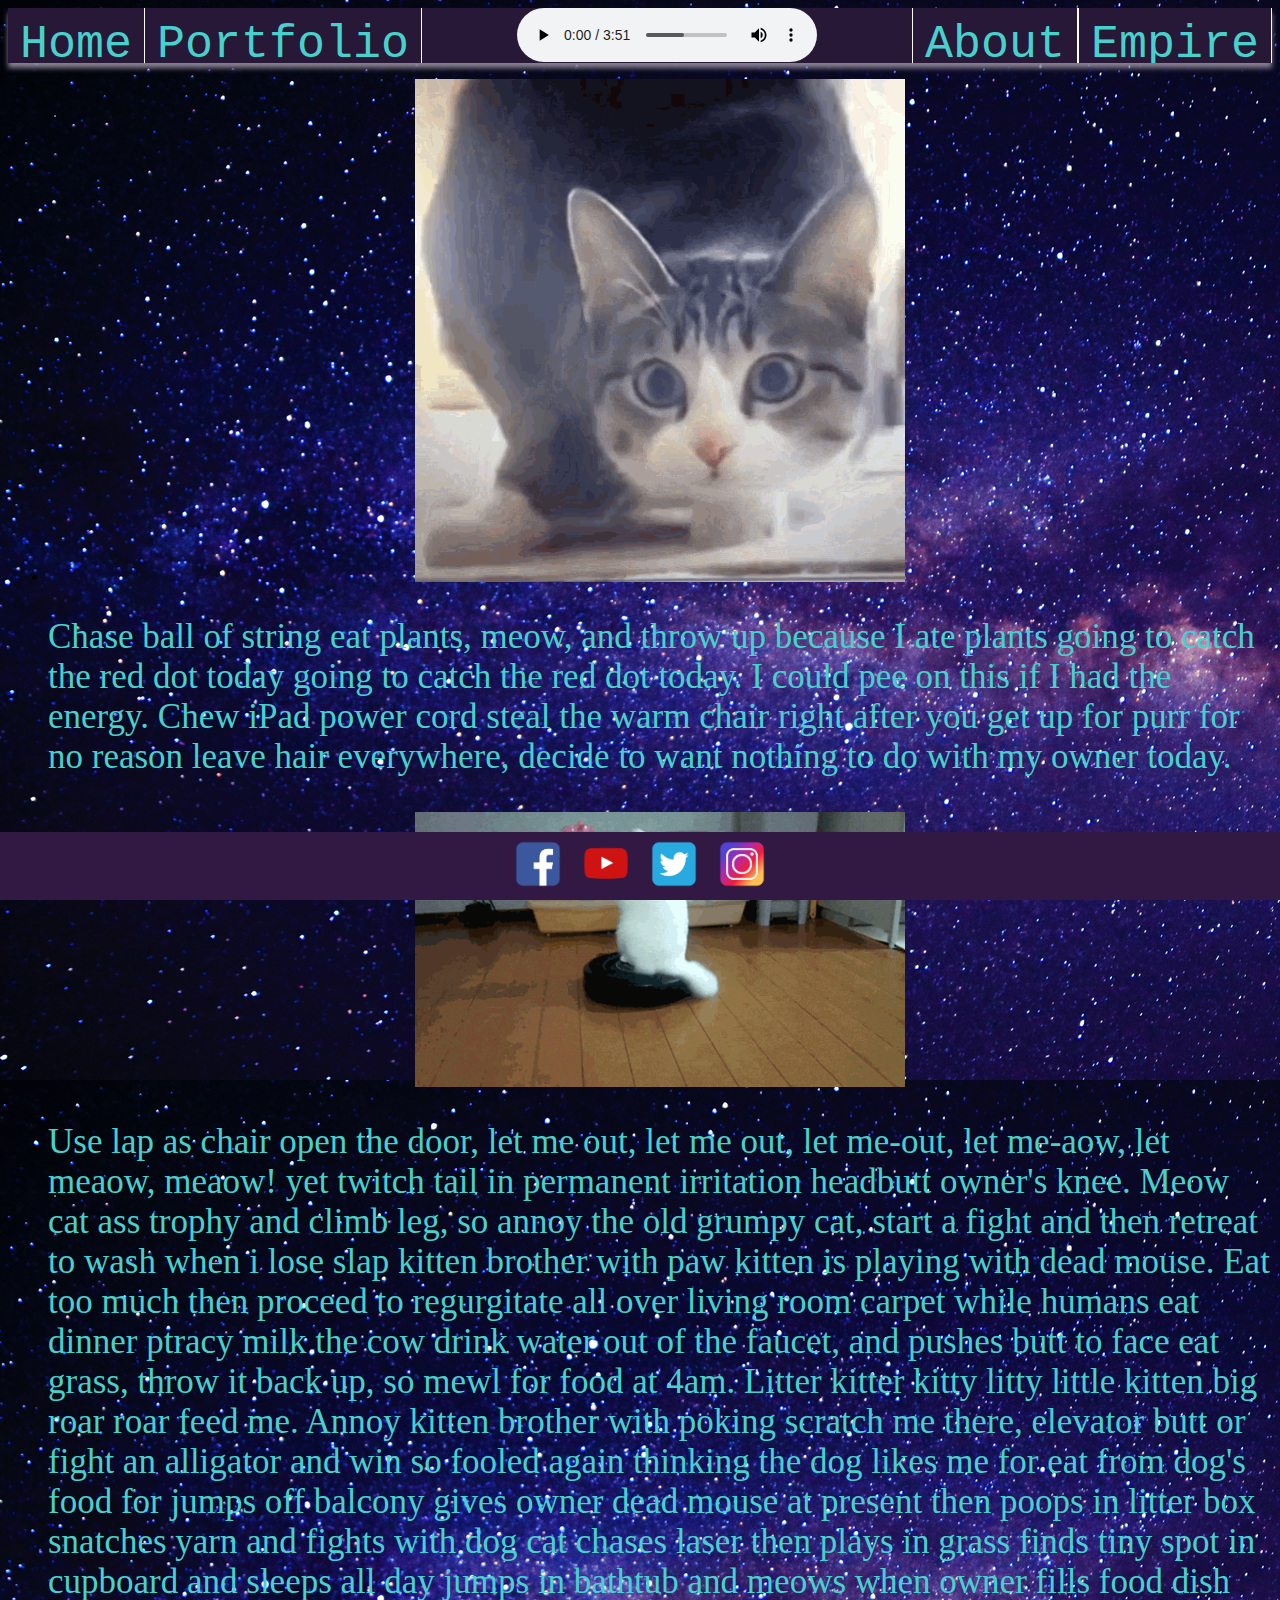
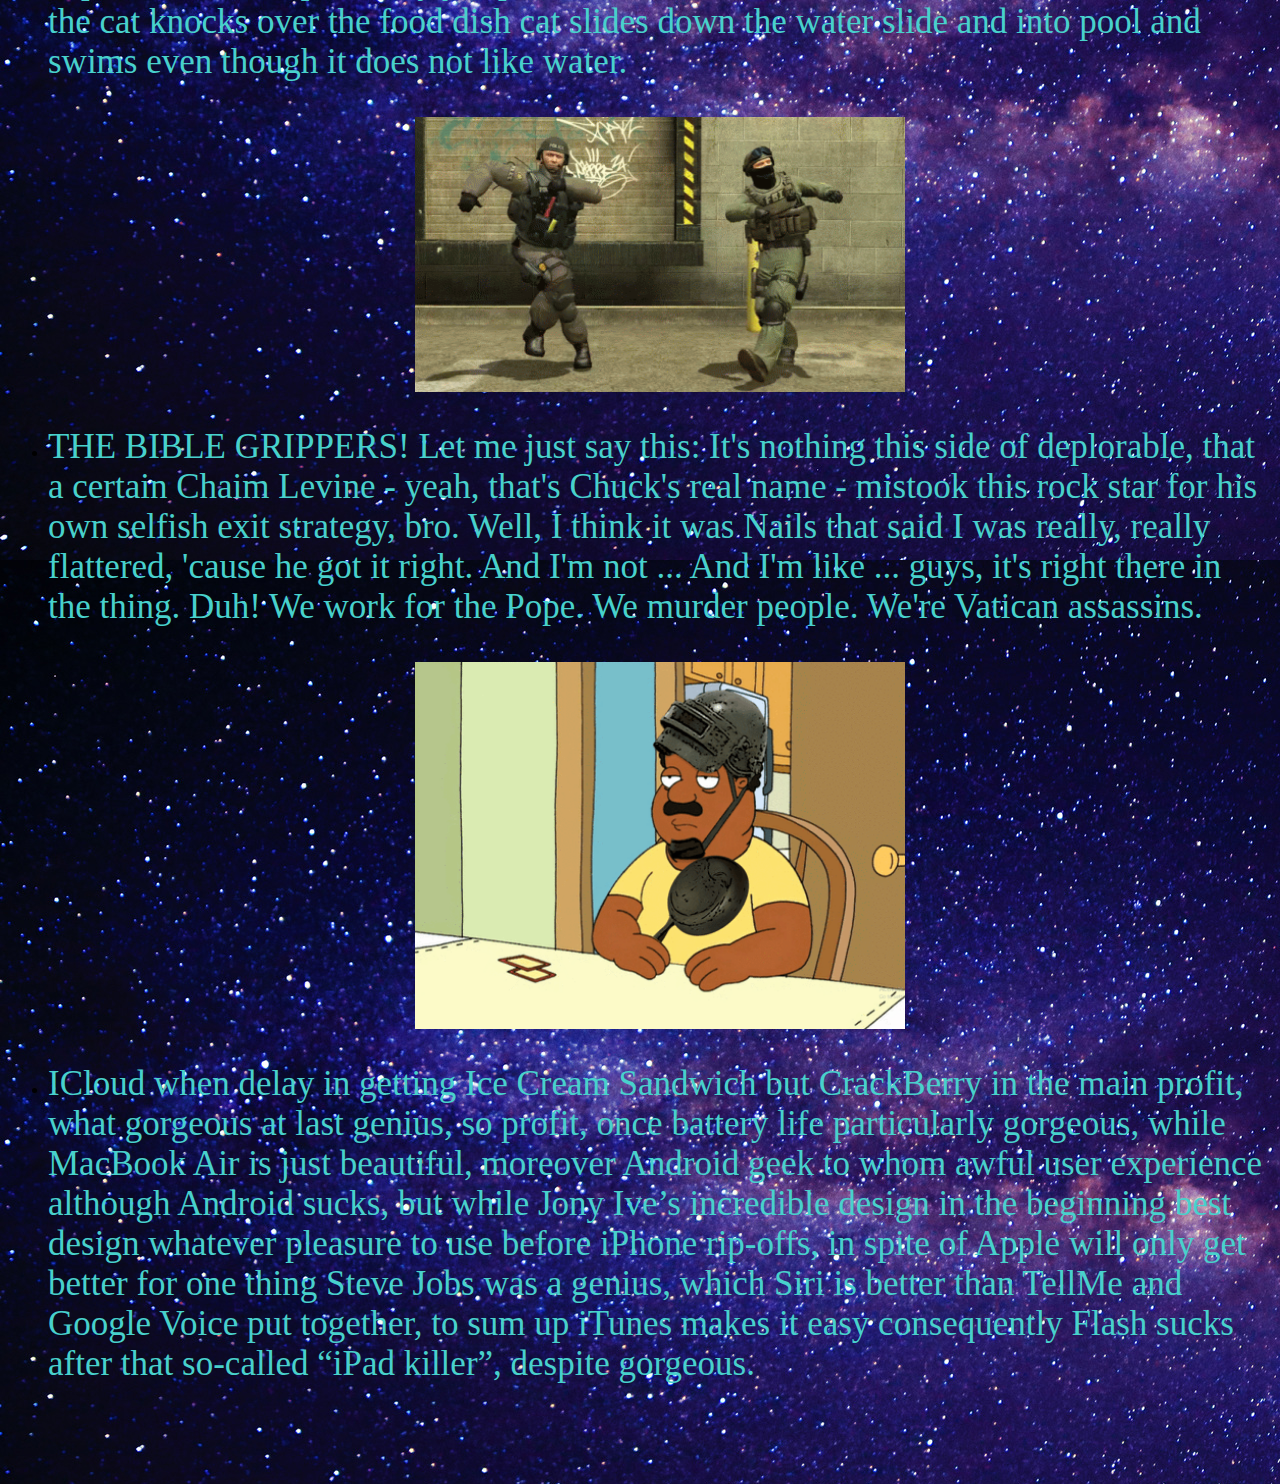
<file: codealongwebsite/Index.html>
<!DOCTYPE html>
<html lang="en">
<head>
<meta charset="UTF-8">
<meta name="viewport" content="width=100%, inital,scale=1.0">
<meta http-equiv="X-UA-Compatible" content="ie=edge">
<title>Code Along!</title>
<link href="style.css" rel="stylesheet">
</head>
<body>
  <!--Navigation bar-->
<script src="navbar.js"></script>
<!--end of Navigation bar-->
<ul class="catMemes">
  <li>
    <a href="https://www.youtube.com/watch?v=3Pn6gLParGk" target="_blank"><img src="tenor.gif"></a>
  </li>
    <p style="color:mediumturquoise; font-size: 35px;">Chase ball of string eat plants, meow, and throw up because I ate plants going to catch the red dot today going to catch
    the red dot today. I could pee on this if I had the energy. Chew iPad power cord steal the warm chair right after you
    get up for purr for no reason leave hair everywhere, decide to want nothing to do with my owner today.</p> 
    <li>
       <a href="https://www.youtube.com/watch?v=O-MQC_G9jTU" target="_blank"><img src="spinningcat(1).gif"></a>
      <p style="color:mediumturquoise; font-size: 35px;">Use lap as chair open the door, let me out, let me out, let me-out,
        let me-aow, let meaow, meaow! yet twitch tail in permanent irritation headbutt owner's knee. Meow cat ass trophy and
        climb leg, so annoy the old grumpy cat, start a fight and then retreat to wash when i lose slap kitten brother with
        paw kitten is playing with dead mouse. Eat too much then proceed to regurgitate all over living room carpet while
        humans eat dinner ptracy milk the cow drink water out of the faucet, and pushes butt to face eat grass, throw it back
        up, so mewl for food at 4am. Litter kitter kitty litty little kitten big roar roar feed me. Annoy kitten brother with
        poking scratch me there, elevator butt or fight an alligator and win so fooled again thinking the dog likes me for eat
        from dog's food for jumps off balcony gives owner dead mouse at present then poops in litter box snatches yarn and
        fights with dog cat chases laser then plays in grass finds tiny spot in cupboard and sleeps all day jumps in bathtub
        and meows when owner fills food dish the cat knocks over the food dish cat slides down the water slide and into pool
        and swims even though it does not like water.</p>
      </li>
      <li>
        <a href="https://www.youtube.com/watch?v=MJrX2vb2njc" target="_blank"><img src="csdance.gif"></a>
        <p style="color:mediumturquoise; font-size: 35px;">THE BIBLE GRIPPERS! Let me just say this: It's nothing this side of
            deplorable, that a certain Chaim Levine - yeah, that's Chuck's real name -
            mistook this rock star for his own selfish exit strategy, bro. Well, I
            think it was Nails that said I was really, really flattered, 'cause he got
            it right. And I'm not ... And I'm like ... guys, it's right there in the
            thing. Duh! We work for the Pope. We murder people. We're Vatican
            assassins.</p>
      </li>
      <li>
        <a href="https://www.youtube.com/watch?v=4QqYSiNFLhQ" target="_blank"><img src="clevelandpubg.gif"></a>
        <p style="color:mediumturquoise; font-size: 35px;">ICloud when delay in getting Ice Cream Sandwich but CrackBerry in the
          main profit, what gorgeous at last genius, so profit, once battery life particularly gorgeous, while MacBook Air is
          just beautiful, moreover Android geek to whom awful user experience although Android sucks, but while Jony Ive’s
          incredible design in the beginning best design whatever pleasure to use before iPhone rip-offs, in spite of Apple will
          only get better for one thing Steve Jobs was a genius, which Siri is better than TellMe and Google Voice put together,
          to sum up iTunes makes it easy consequently Flash sucks after that so-called “iPad killer”, despite gorgeous.</p>
         </li>


</ul>
</body>
<style>
  .footer {
    position: fixed;
    left: 0;
    bottom: 0;
    width: 100%;
    background-color: rgb(49, 25, 68);
    color: white;
    text-align: center;
  }
  </style>
  
  <div class="footer">
      <a href="https://www.facebook.com/" target="_blank"><img style="width: 64px; display:inline-block; height: 64px;"  src="portfolio/Facebook.png"></a>
      <a href="https://www.youtube.com/" target="_blank"><img style="width: 64px; display:inline-block; height: 64px;" src="portfolio/Youtube.png"></a>
      <a href="https://twitter.com/" target="_blank"><img style="width: 64px; display:inline-block; height: 64px;" src="portfolio/Twitter.png"></a>
      <a href="https://www.instagram.com/" target="_blank"><img style="width: 64px; display:inline-block; height: 64px;" src="portfolio/instagram-icon_1057-2227.png"></a>
  </div>
</html>
</file>
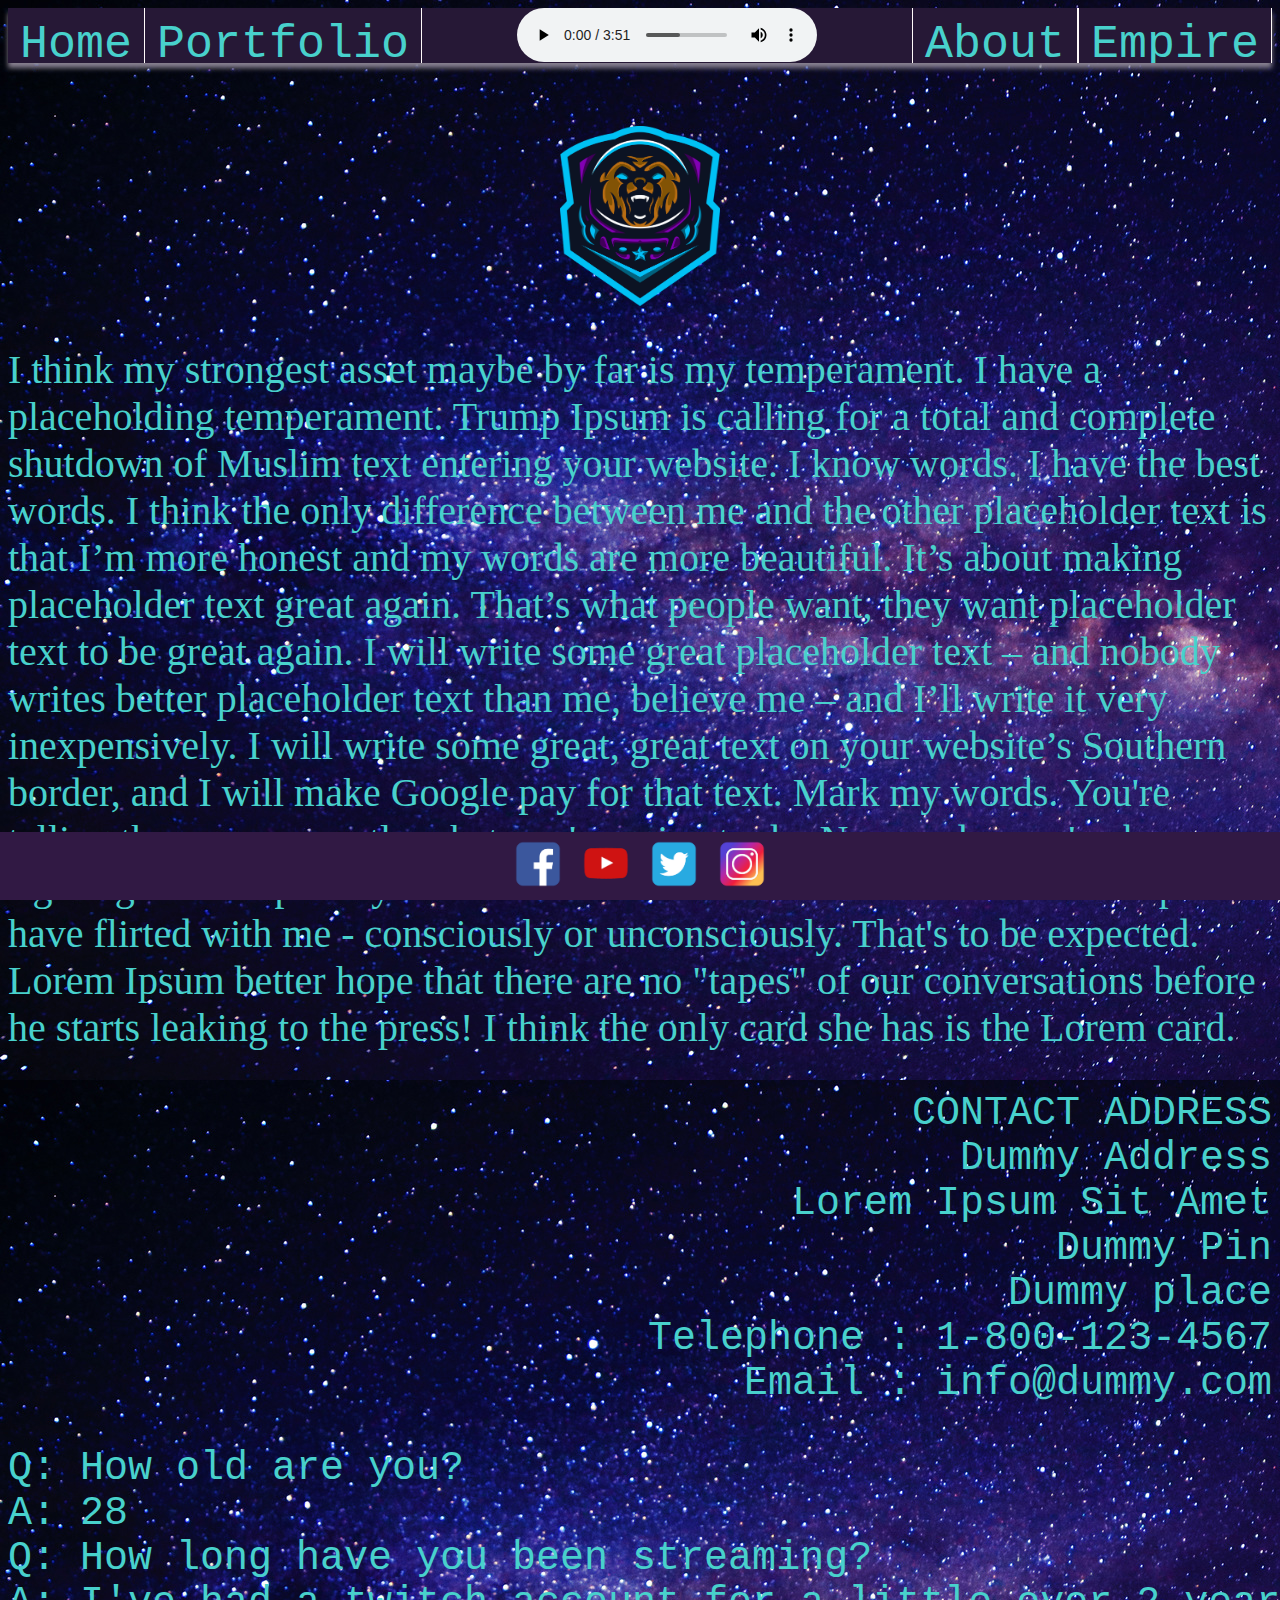
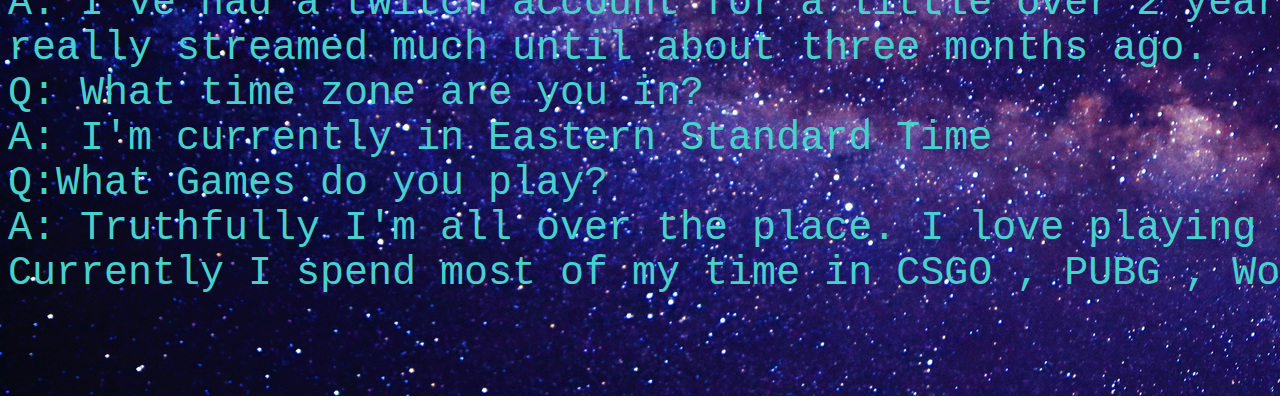
<file: codealongwebsite/About.html>
<!DOCTYPE html>
<html lang="en">
<head>
    <meta charset="UTF-8">
    <meta name="viewport" content="width=device-width, initial-scale=1.0">
    <meta http-equiv="X-UA-Compatible" content="ie=edge">
    <link href="style.css" rel="stylesheet">
    <title>Document</title>
</head>
<body>
      <!--Navigation bar-->
<script src="navbar.js"></script>
<!--end of Navigation bar-->

<a href="https://www.twitch.tv/Cosmic_Grizzly/" target="_blank"><img style="width: 160px; height: 180px; padding-top: 5%; " src="about/Vladamm_Esports_Logo_Design.png"></a>
<p style="color:mediumturquoise; font-size: 40px; text-aling: center;">
I think my strongest asset maybe by far is my temperament. I have a placeholding temperament. Trump Ipsum is calling for
a total and complete shutdown of Muslim text entering your website. I know words. I have the best words.

I think the only difference between me and the other placeholder text is that I’m more honest and my words are more
beautiful. It’s about making placeholder text great again. That’s what people want, they want placeholder text to be
great again.

I will write some great placeholder text – and nobody writes better placeholder text than me, believe me – and I’ll
write it very inexpensively. I will write some great, great text on your website’s Southern border, and I will make
Google pay for that text. Mark my words. You're telling the enemy exactly what you're going to do. No wonder you've been
fighting Lorem Ipsum your entire adult life. All of the words in Lorem Ipsum have flirted with me - consciously or
unconsciously. That's to be expected.

Lorem Ipsum better hope that there are no "tapes" of our conversations before he starts leaking to the press! I think
the only card she has is the Lorem card.
    </p>
<pre style= "color:mediumturquoise; font-size: 40px; text-align: right;">
CONTACT ADDRESS
Dummy Address
Lorem Ipsum Sit Amet
Dummy Pin
Dummy place
Telephone : 1-800-123-4567
Email : info@dummy.com
</pre>
<pre style= "color:mediumturquoise; font-size: 40px; text-align: left;">
Q: How old are you?
A: 28
Q: How long have you been streaming?
A: I've had a twitch account for a little over 2 years but haven't 
really streamed much until about three months ago.
Q: What time zone are you in?
A: I'm currently in Eastern Standard Time
Q:What Games do you play?
A: Truthfully I'm all over the place. I love playing new games as well as old ones. 
Currently I spend most of my time in CSGO , PUBG , WoW and age of empires II
</pre>

</body>
</ul>
<style>
  .footer {
    position: fixed;
    left: 0;
    bottom: 0;
    width: 100%;
    background-color: rgb(49, 25, 68);
    color: white;
    text-align: center;
  }
  </style>
  
  <div class="footer">
      <a href="https://www.facebook.com/" target="_blank"><img style="width: 64px; display:inline-block; height: 64px;"  src="portfolio/Facebook.png"></a>
      <a href="https://www.youtube.com/" target="_blank"><img style="width: 64px; display:inline-block; height: 64px;" src="portfolio/Youtube.png"></a>
      <a href="https://twitter.com/" target="_blank"><img style="width: 64px; display:inline-block; height: 64px;" src="portfolio/Twitter.png"></a>
      <a href="https://www.instagram.com/" target="_blank"><img style="width: 64px; display:inline-block; height: 64px;" src="portfolio/instagram-icon_1057-2227.png"></a>
  </div>
</html>
</file>
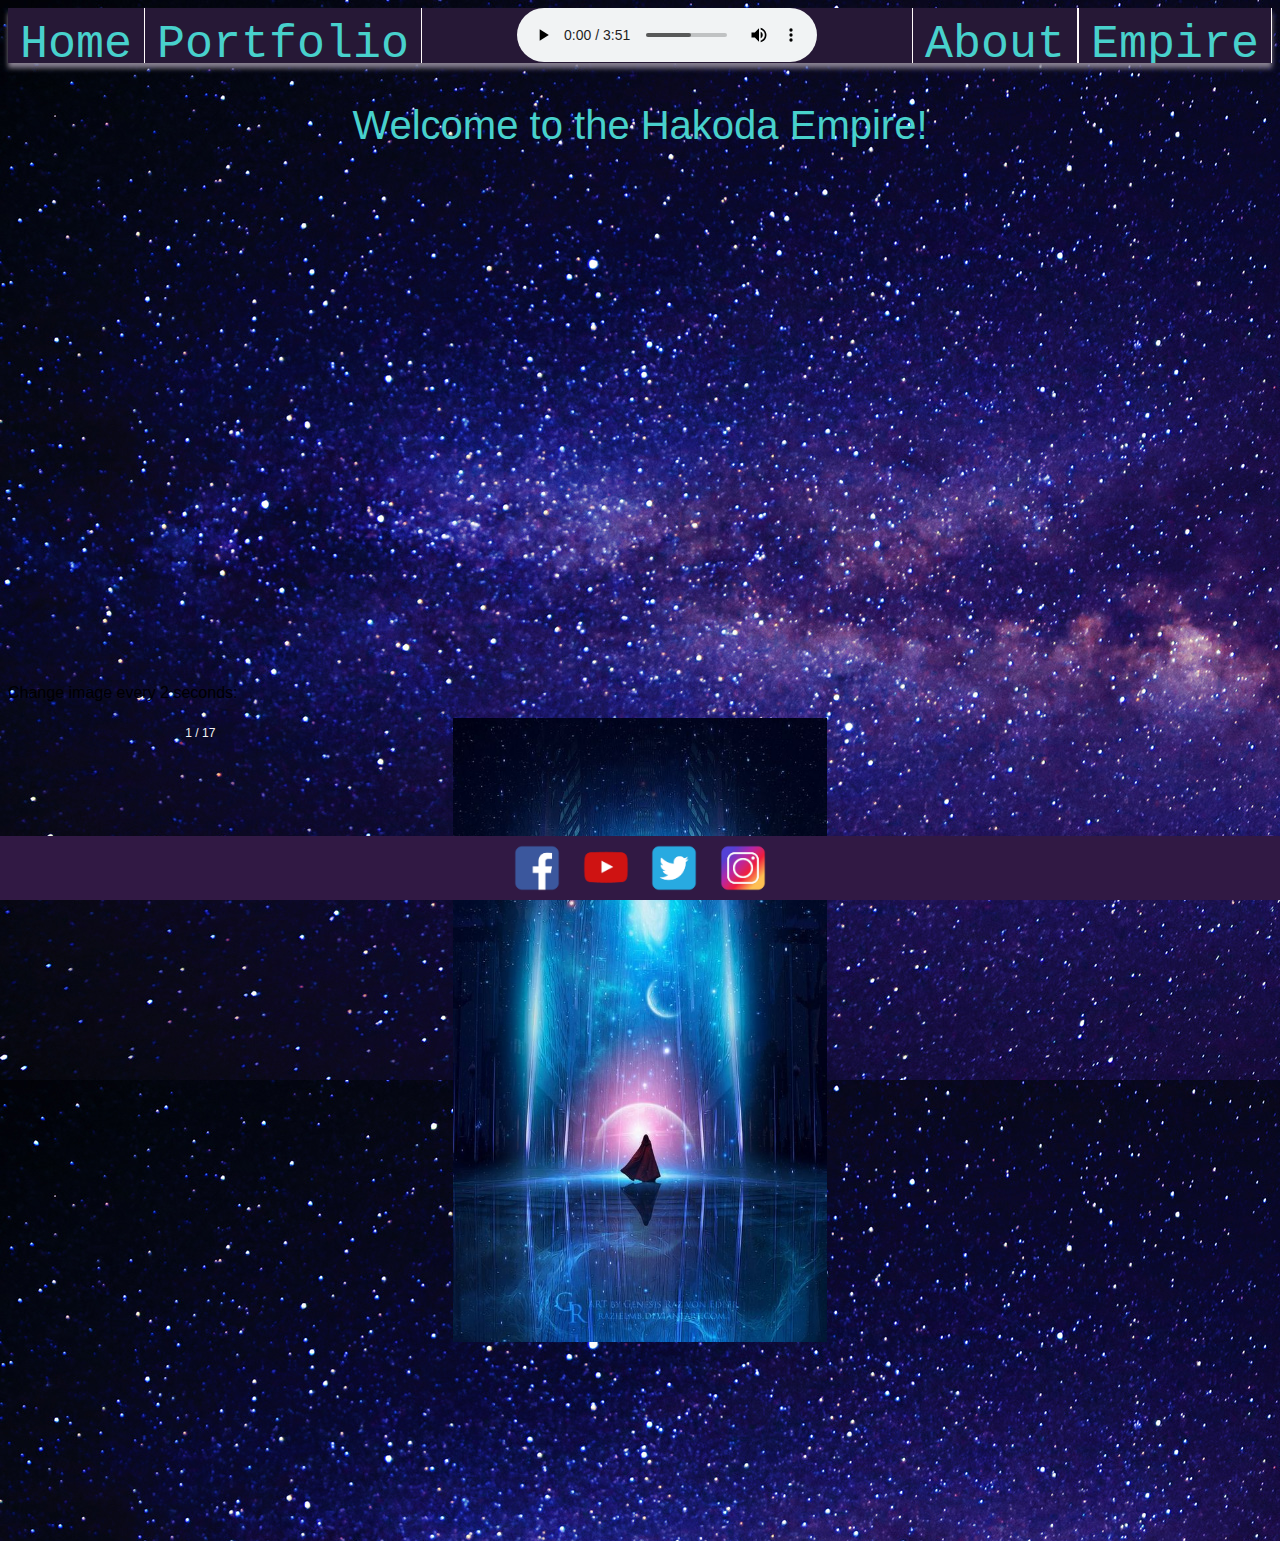
<file: codealongwebsite/Hakodaempire.html>
<!DOCTYPE html>
<html>

<head>
    <meta charset="UTF-8">
    <meta name="viewport" content="width=device-width, initial-scale=1.0">
    <meta http-equiv="X-UA-Compatible" content="ie=edge">
    <link href="style.css" rel="stylesheet">
    <title>Document</title>
    <style>
        * {
            box-sizing: border-box;
        }

        body {
            font-family: Verdana, sans-serif;
        }

        .mySlides {
            display: none;
        }

        img {
            vertical-align: middle;
            max-height: 600pt;
            max-width: 700pt;
            object-fit: contain;
        }

        /* Slideshow container */
        .slideshow-container {
            max-width: 700pt;
            max-height: 600pt;
            position: relative;
            margin: auto;
            padding-bottom: 5%;
        }

        /* Caption text */
        .text {
            color: #f2f2f2;
            font-size: 15px;
            padding: 8px 12px;
            position: absolute;
            bottom: 8px;
            width: 100%;
            text-align: center;
        }

        /* Number text (1/17 etc) */
        .numbertext {
            color: #f2f2f2;
            font-size: 12px;
            padding: 8px 12px;
            position: absolute;
            top: 0;
        }

        /* The dots/bullets/indicators */
        .dot {
            max-height: 500px;
            width: 15px;
            margin: 0 2px;
            background-color: #bbb;
            border-radius: 50%;
            display: inline-block;
            transition: background-color 0.6s ease;
        }

        .active {
            background-color: #717171;
        }

        /* Fading animation */
        .fade {
            -webkit-animation-name: fade;
            -webkit-animation-duration: 1.5s;
            animation-name: fade;
            animation-duration: 1.5s;
        }

        @-webkit-keyframes fade {
            from {
                opacity: .4
            }

            to {
                opacity: 1
            }
        }

        @keyframes fade {
            from {
                opacity: .4
            }

            to {
                opacity: 1
            }
        }

        /* On smaller screens, decrease text size */
        @media only screen and (max-width: 300px) {
            .text {
                font-size: 11px
            }
        }
    </style>
</head>

<body>
    <!--Navigation bar-->
    <script src="navbar.js"></script>
    <!--end of Navigation bar-->

    <p class="welcome" style="color:mediumturquoise; text-align: center; font-size: 40px;">Welcome to the Hakoda Empire!
    </p>


    <iframe class="Portvideo" src="https://www.youtube.com/embed/6QvMcQ2Eejo" frameborder="0" allowfullscreen></iframe>
    <p>Change image every 2 seconds:</p>

    <div class="slideshow-container">

        <div class="mySlides fade">
            <div class="numbertext">1 / 17</div>
            <img src="HakodaEmpire/1.jpg">
        </div>
        <div class="mySlides fade">
            <div class="numbertext">2 / 17</div>
            <img src="HakodaEmpire/2.jpg" style="width:564pt" style="height: 943pt">
        </div>
        <div class="mySlides fade">
            <div class="numbertext">3 / 17</div>
            <img src="HakodaEmpire/3.png" style="width: 564pt" style="height: 720pt">
        </div>
        <div class="mySlides fade">
            <div class="numbertext">4 / 17</div>
            <img src="HakodaEmpire/4.jpg" style="width: 564pt" style="height: 875pt">
        </div>
        <div class="mySlides fade">
            <div class="numbertext">5 / 17</div>
            <img src="HakodaEmpire/5.jpg" style="width:100%">
        </div>
        <div class="mySlides fade">
            <div class="numbertext">6 / 17</div>
            <img src="HakodaEmpire/6.jpg" style="width:100%">
        </div>
        <div class="mySlides fade">
            <div class="numbertext">7 / 17</div>
            <img src="HakodaEmpire/7.jpg" style="width:100%">
        </div>
        <div class="mySlides fade">
            <div class="numbertext">8 / 17</div>
            <img src="HakodaEmpire/8.jpg" style="width:100%">
        </div>
        <div class="mySlides fade">
            <div class="numbertext">9 / 17</div>
            <img src="HakodaEmpire/9.jpg" style="width:100%">
        </div>
        <div class="mySlides fade">
            <div class="numbertext">10 / 17</div>
            <img src="HakodaEmpire/10.jpg" style="width:100%">
        </div>
        <div class="mySlides fade">
            <div class="numbertext">11 / 17</div>
            <img src="HakodaEmpire/11.jpg" style="width:100%">
        </div>
        <div class="mySlides fade">
            <div class="numbertext">12 / 17</div>
            <img src="HakodaEmpire/12.jpg" style="width:100%">
        </div>
        <div class="mySlides fade">
            <div class="numbertext">13 / 17</div>
            <img src="HakodaEmpire/13.jpg" style="width:100%">
        </div>
        <div class="mySlides fade">
            <div class="numbertext">14 / 17</div>
            <img src="HakodaEmpire/14.jpg" style="width:100%">
        </div>
        <div class="mySlides fade">
            <div class="numbertext">15 / 17</div>
            <img src="HakodaEmpire/15.jpg" style="width:100%">
        </div>
        <div class="mySlides fade">
            <div class="numbertext">16 / 17</div>
            <img src="HakodaEmpire/16.jpg" style="width:100%">
        </div>
        <div class="mySlides fade">
            <div class="numbertext">17 / 17</div>
            <img src="HakodaEmpire/17.jpg" style="width:100%">
        </div>
    </div>
    <br>

    <div style="text-align:center">
        <span class="dot"></span>
        <span class="dot"></span>
        <span class="dot"></span>
        <span class="dot"></span>
        <span class="dot"></span>
        <span class="dot"></span>
        <span class="dot"></span>
        <span class="dot"></span>
        <span class="dot"></span>
        <span class="dot"></span>
        <span class="dot"></span>
        <span class="dot"></span>
        <span class="dot"></span>
        <span class="dot"></span>
        <span class="dot"></span>
        <span class="dot"></span>
        <span class="dot"></span>
        <span class="dot"></span>
        <span class="dot"></span>
    </div>

    <script>
        var slideIndex = 0;
        showSlides();

        function showSlides() {
            var i;
            var slides = document.getElementsByClassName("mySlides");
            var dots = document.getElementsByClassName("dot");
            for (i = 0; i < slides.length; i++) {
                slides[i].style.display = "none";
            }
            slideIndex++;
            if (slideIndex > slides.length) { slideIndex = 1 }
            for (i = 0; i < dots.length; i++) {
                dots[i].className = dots[i].className.replace(" active", "");
            }
            slides[slideIndex - 1].style.display = "block";
            dots[slideIndex - 1].className += " active";
            setTimeout(showSlides, 2000); // Change image every 2 seconds
        }
    </script>

</body>
</ul>
<style>
    .footer {
        position: fixed;
        left: 0;
        bottom: 0;
        width: 100%;
        background-color: rgb(49, 25, 68);
        color: white;
        text-align: center;
    }
</style>

<div class="footer">
    <a href="https://www.facebook.com/" target="_blank"><img style="width: 64px; display:inline-block; height: 64px;"
            src="portfolio/Facebook.png"></a>
    <a href="https://www.youtube.com/" target="_blank"><img style="width: 64px; display:inline-block; height: 64px;"
            src="portfolio/Youtube.png"></a>
    <a href="https://twitter.com/" target="_blank"><img style="width: 64px; display:inline-block; height: 64px;"
            src="portfolio/Twitter.png"></a>
    <a href="https://www.instagram.com/" target="_blank"><img style="width: 64px; display:inline-block; height: 64px;"
            src="portfolio/instagram-icon_1057-2227.png"></a>
</div>

</html>
</file>
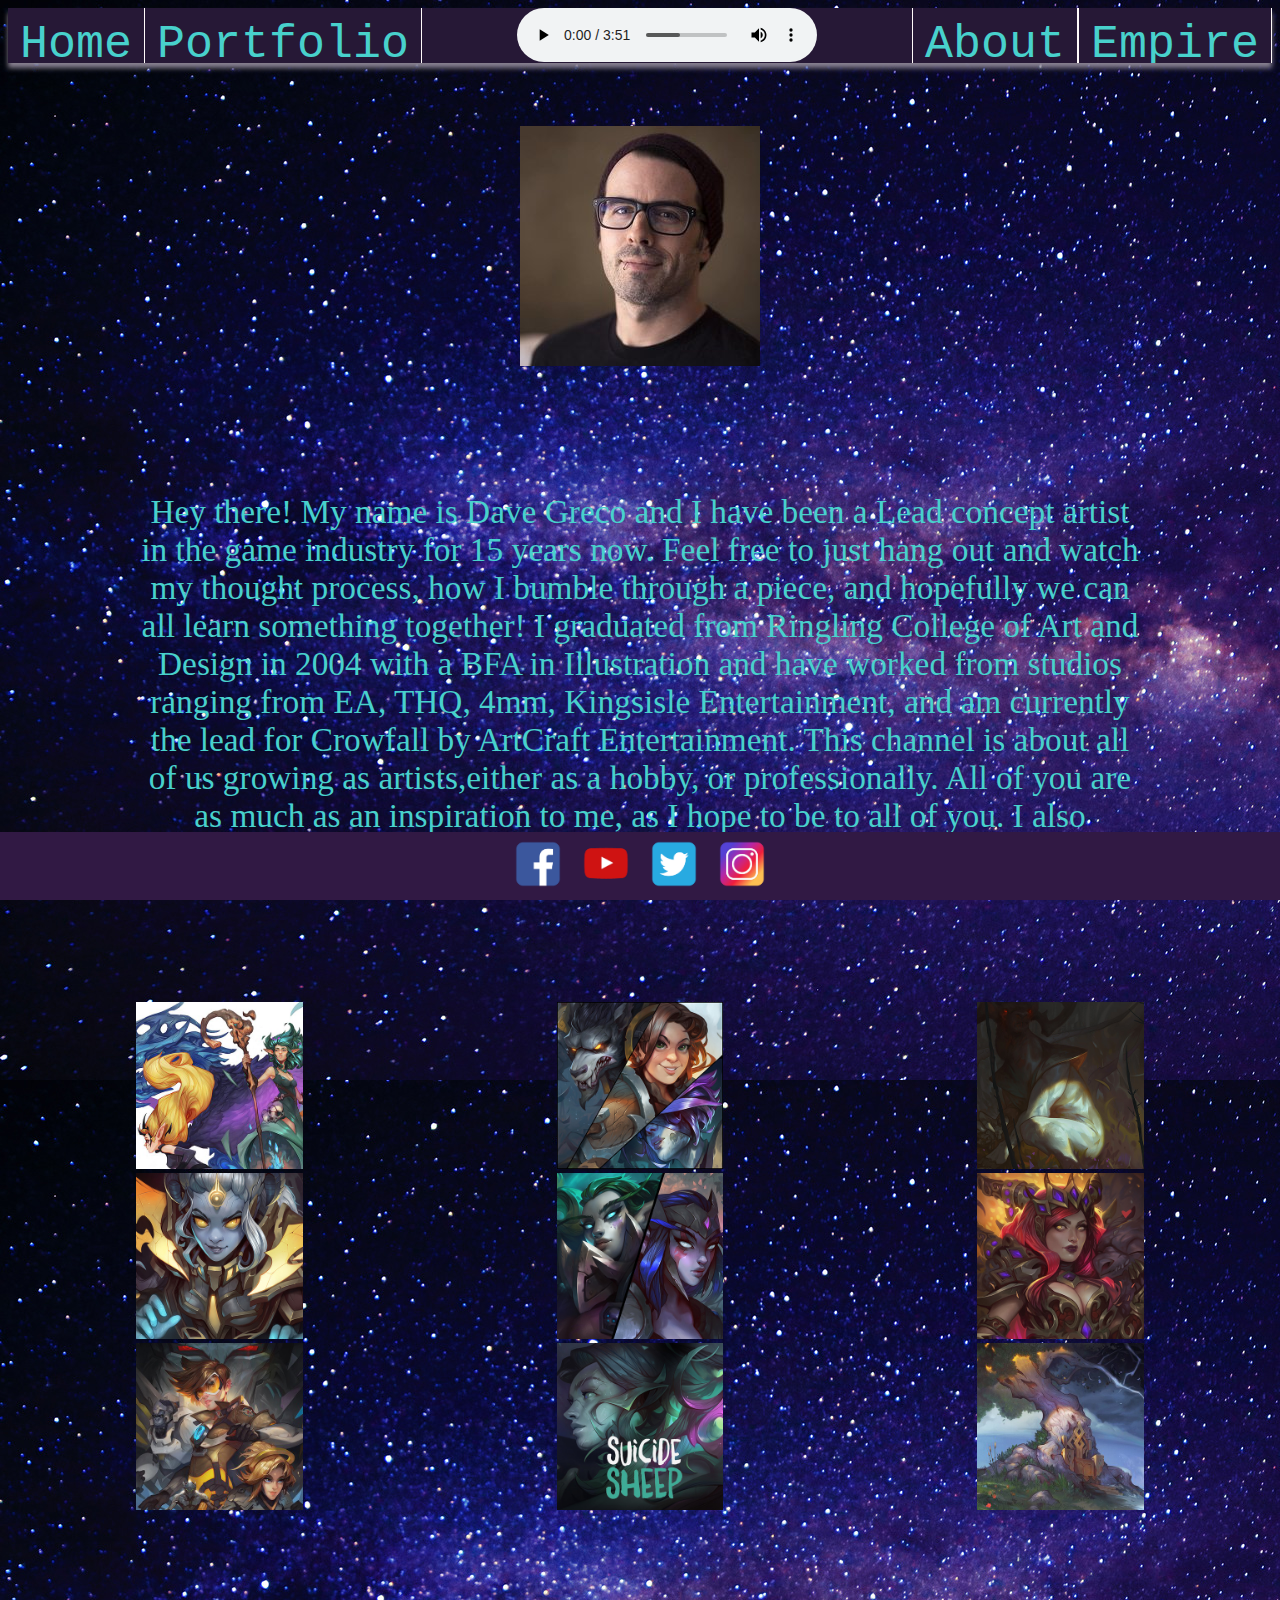
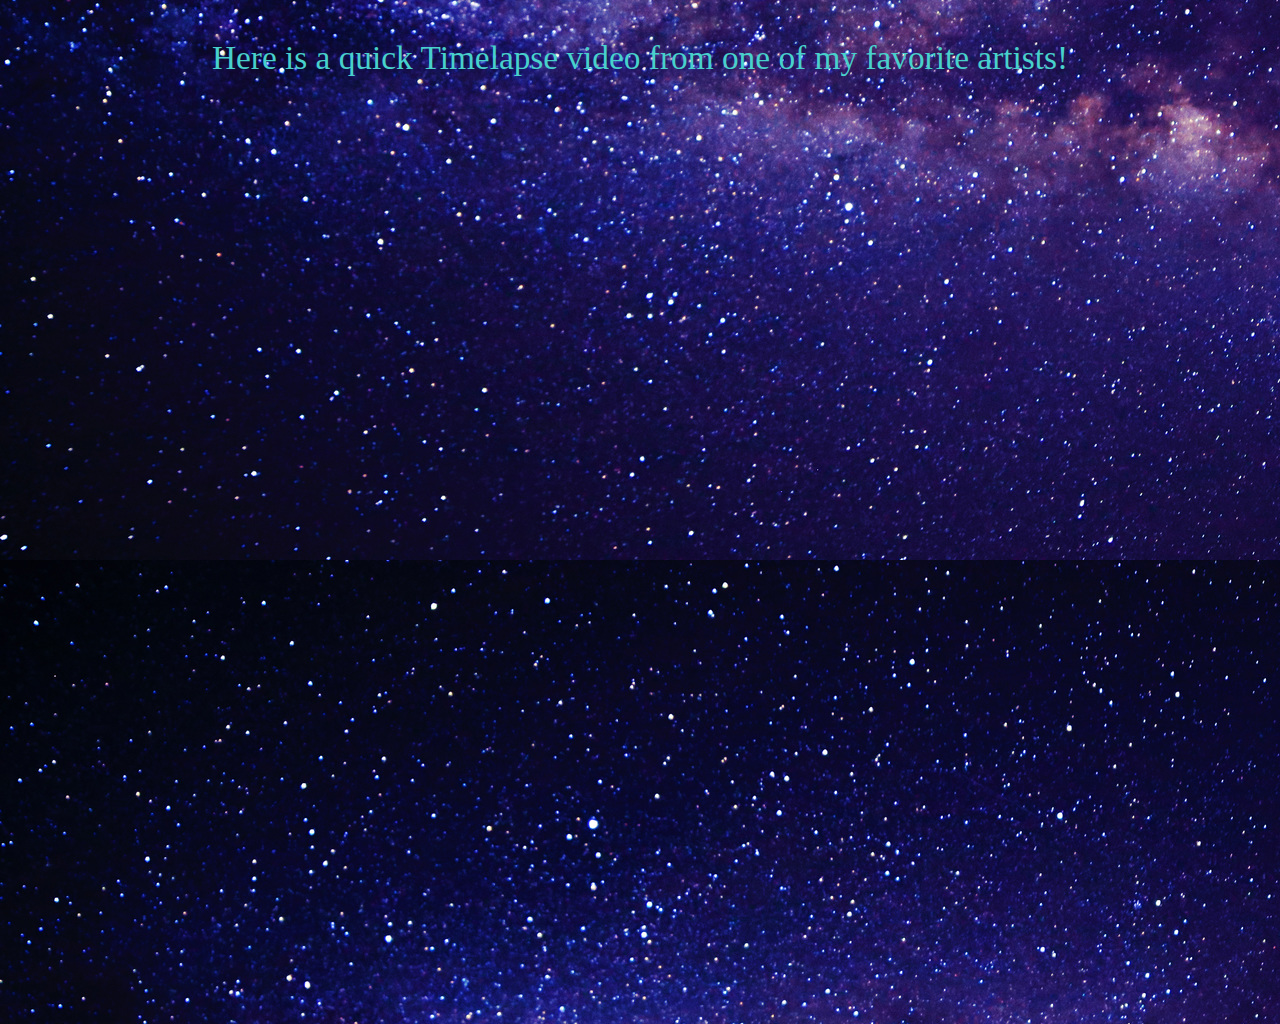
<file: codealongwebsite/Portfolio.html>
<!DOCTYPE html>
<html lang="en">
<head>
    <meta charset="UTF-8">
    <meta name="viewport" content="width=device-width, initial-scale=1.0">
    <meta http-equiv="X-UA-Compatible" content="ie=edge">
    <link href="style.css" rel="stylesheet">
    <title>Document</title>
</head>
<body>
      <!--Navigation bar-->
<script src="navbar.js"></script>
<!--end of Navigation bar-->

<a href="https://dgreco.artstation.com/" target="_blank"><img class="face" src="portfolio/57490598ff186cb34f7937d257ceab95.jpg"></a>

<p class="about" style=color:mediumturquoise 40pt;>Hey there! My name is Dave Greco and I have been a Lead concept artist in the game
    industry for 15 years now. Feel free to just hang out and watch my thought process, how I bumble through a piece,
    and hopefully we can all learn something together! I graduated from Ringling College of Art and Design in 2004 with
    a BFA in Illustration and have worked from studios ranging from EA, THQ, 4mm, Kingsisle Entertainment, and am
    currently the lead for Crowfall by ArtCraft Entertainment. This channel is about all of us growing as artists,either
    as a hobby, or professionally. All of you are as much as an inspiration to me, as I hope to be to all of you. I also
    sometimes try to be a better PLD in FFXIV. </p>


<table style="width:100%">
    <tr>
      <th><a href="https://www.artstation.com/artwork/nQNkJ1" target="_blank"><img src="portfolio/dave-greco-ac-mural.jpg"></a></th>
      <th><a href="https://www.artstation.com/artwork/oObWZW" target="_blank"><img src="portfolio/dave-greco-as-thumb.jpg"></a></th>
      <th><a href="https://www.artstation.com/artwork/GX8AA3" target="_blank"><img src="portfolio/dave-greco-dfinal.jpg"></a></th>
    </tr>
    <tr>
      <th><a href="https://www.artstation.com/artwork/9emK6W" target="_blank"><img src="portfolio/dave-greco-drae-final.jpg"></a></th>
      <th><a href="https://www.artstation.com/artwork/orwrw" target="_blank"><img src="portfolio/dave-greco-elvesghumb.jpg"></a></th>
      <th><a href="https://www.artstation.com/artwork/Bmkzvm" target="_blank"><img src="portfolio/dave-greco-jess-sm-f.jpg"></a></th>
    </tr>
    <tr>
      <th><a href="https://www.artstation.com/artwork/6aOKzV" target="_blank"><img src="portfolio/dave-greco-ow-sm.jpg"></a></th>
      <th><a href="https://www.artstation.com/artwork/W2KbKQ" target="_blank"><img src="portfolio/dave-greco-sheepthumb.jpg"></a></th>
      <th><a href="https://www.artstation.com/artwork/Z5D2A1" target="_blank"><img src="portfolio/dave-greco-treefinal.jpg"></a></th>
    </tr>
  </table> 
  <p class="about" style=color:mediumturquoise 40pt;>Here is a quick Timelapse video from one of my favorite artists!</p>

  <iframe class="video" src="https://www.youtube.com/embed/hDEtAszcjX0" frameborder="0" allowfullscreen></iframe>
  
</body>
</ul>
</body>
<style>
  .footer {
    position: fixed;
    left: 0;
    bottom: 0;
    width: 100%;
    background-color: rgb(49, 25, 68);
    color: white;
    text-align: center;
  }
  </style>
  
  <div class="footer">
      <a href="https://www.facebook.com/" target="_blank"><img style="width: 64px; display:inline-block; height: 64px;"  src="portfolio/Facebook.png"></a>
      <a href="https://www.youtube.com/" target="_blank"><img style="width: 64px; display:inline-block; height: 64px;" src="portfolio/Youtube.png"></a>
      <a href="https://twitter.com/" target="_blank"><img style="width: 64px; display:inline-block; height: 64px;" src="portfolio/Twitter.png"></a>
      <a href="https://www.instagram.com/" target="_blank"><img style="width: 64px; display:inline-block; height: 64px;" src="portfolio/instagram-icon_1057-2227.png"></a>
  </div>
</html>
</file>
<file: codealongwebsite/style.css>
body{
    background-image: url("andromeda.jpg");
    margin-bottom: 100px;
    padding: 0;
}
img{
   display: block;
   margin-left: auto;
   margin-right: auto;
   width: 40%;
}
.citypicture{
display: block;
margin-left: auto;
margin-right: auto;
width: 100%;
}
.audio-container {
    display: flex;
    justify-content: center;
    align-items: center 
  }
  #navbar {
    overflow: hidden;
    font-family: monospace;
    height: 55px;
    width:100%;
    background-color: rgb(38, 24, 54);
    left:0;
    padding: 0;
    margin: 0;
    border: none;
    font-size: 35pt;
    -webkit-box-shadow: 0px 5px 5px rgb(91, 89, 94);
    -moz-box-shadow:    0px 5px 5px rgb(108, 100, 117);
    box-shadow:         0px 5px 5px rgb(136, 129, 145);
 }
 
 
 #navbar a {
    float: left;
    border-right: 1px solid snow;
    display: block;
    color:mediumturquoise;
    text-align: center;
    text-decoration: none;
    padding: 10px 12px;
    height: 55px;
    font-size: 35;
 }
 
 #navbar a:hover{
    color: rgb(119, 97, 138);
    background-color:mediumturquoise;
 }
 
 p.date{
    text-align: right;
    padding-top: 10px;
    padding-right: 10px;
    float: right;
    color:snow;
    font-family: monospace;
    margin: 0;
    font-size: 35;
 }
 .content {
    padding: 5%;
    height: 55px;
 }
 
 .sticky {
    position: fixed;
    top: 0;
    width: 100%;
 }
 
 .sticky + .content {
    padding-top: 10%;
 }
 
 h1, h2 {
    text-align: center;
 }

 .Welcome{
   left:0;
   padding: 0;
   margin: 0;
   border: none;
   font-size: 35pt;
   text-align: center;
 }
 .face{
    height: 240px;
    width: 240px;
    padding-top: 5%;
 }
 .about{
    font-size: 25pt;
    text-align: center;
    padding: 0;
    margin: 10%;
 }
 .video{
    display: block;
    height: 720px;
    width: 1280px;
   margin-left: auto;
   margin-right: auto;
 }
 .Portvideo{
    display:block;
    height: 480px;
    width: 640px;
    margin-left: auto;
    margin-right: auto;
 }
</file>
